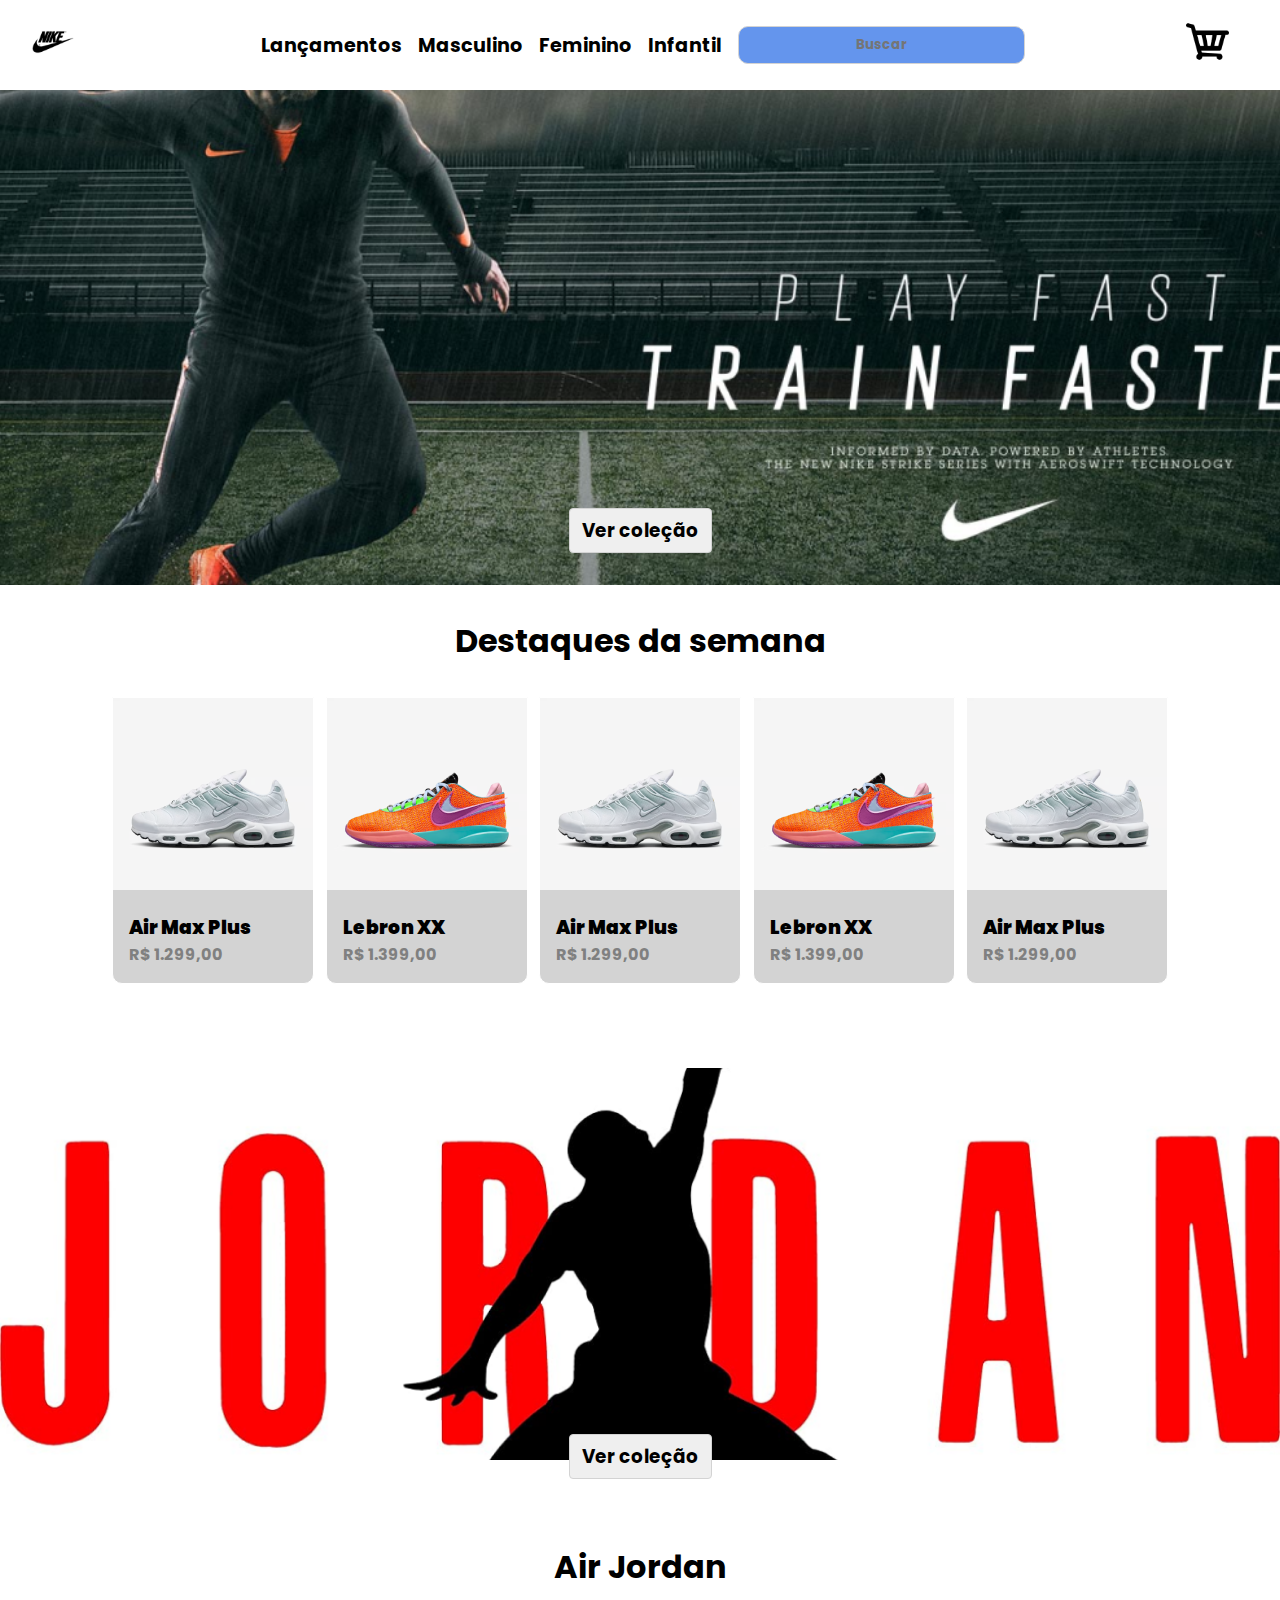
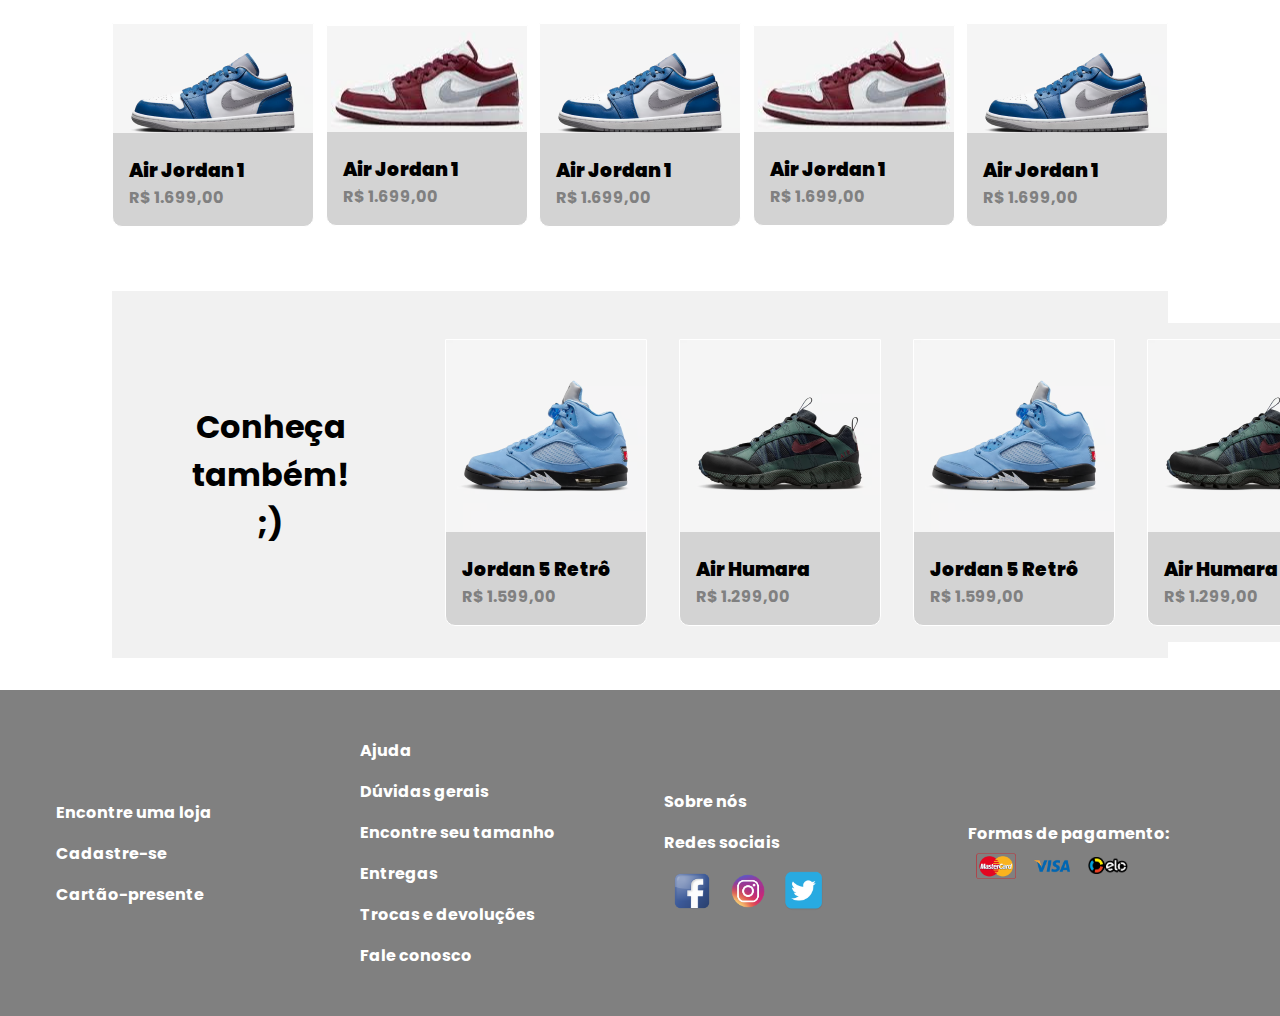
<file: index.html>
<!DOCTYPE html>
<html lang="pt-br">
<head>
    <meta charset="UTF-8">
    <meta http-equiv="X-UA-Compatible" content="IE=edge">
    <meta name="viewport" content="width=device-width, initial-scale=1.0">
    <title>Mike</title>
    <link rel="preconnect" href="https://fonts.googleapis.com">
    <link rel="preconnect" href="https://fonts.gstatic.com" crossorigin>
    <link href="https://fonts.googleapis.com/css2?family=Poppins:wght@100&display=swap" rel="stylesheet">
    <link rel="stylesheet" href="style.css">
</head>
<body>
    <header>
        <button class="menu-hamburguer"><img src="./imagens/menu-hamburguer.png" alt="Menu hamburguer"></button>
        <div>
            <a href="./index.html"><img src="./imagens/logo-nike.png" alt="Logo da Nike" class="menu-img"></a>
        </div>
        <section class="navbar">
            <a href="./Lançamento/index.html">Lançamentos</a>
            <a href="./pagina Natanael/masculino.html">Masculino</a>
            <a href="./Feminino/index.html">Feminino</a>
            <a href="./Infantil/index.html">Infantil</a>
            <input type="text" placeholder="Buscar" class="btn-buscar" id="btn-buscar">
        </section>
        <div>
            <a href="./Carrinho Vitor/index.html"><img src="./imagens/carrinho.png" alt="Carrinho de compras" class="menu-img"></a>
        </div>
    </header>

    <nav class="menu-lateral">
        <a href="index.html" class="menu-lateral__link menu-lateral__link--ativo">Início</a>
        <a href="./Lançamento/index.html" class="menu-lateral__link">Lançamentos</a>
        <a href="./pagina Natanael/masculino.html" class="menu-lateral__link">Masculino</a>
        <a href="./Feminino/index.html" class="menu-lateral__link">Feminino</a>
        <a href="./Infantil/index.html" class="menu-lateral__link">Infantil</a>
    </nav>

    <main>
        <section class="banner-1" id="banner-1">
            <button class="btn-ver"><a href="./colecoes/colecao1.html">Ver coleção</a></button>
        </section>
        <section class="tenis">
            <h2 class="tenis-titulo" id="tenis-titulo">Destaques da semana</h2>
            <article class="tenis-article">
                <a href="./Paginas produto/Produto1.html" class="tenis-card" id="tenis-card">
                    <img src="./imagens/tenis-1.png" alt="Tenis" class="tenis-img">
                    <div class="card-info">
                        <h3>Air Max Plus</h3>
                        <p>R$ 1.299,00</p>
                    </div>
                </a>
                <a href="./Paginas produto/Produto2.html" class="tenis-card" id="tenis-card">
                    <img src="./imagens/Tenis-lebron.png" alt="Tenis" class="tenis-img">
                    <div class="card-info">
                        <h3>Lebron XX</h3>
                        <p>R$ 1.399,00</p>
                    </div>
                </a>
                <a href="./Paginas produto/Produto1.html" class="tenis-card" id="tenis-card">
                    <img src="./imagens/tenis-1.png" alt="Tenis" class="tenis-img">
                    <div class="card-info">
                        <h3>Air Max Plus</h3>
                        <p>R$ 1.299,00</p>
                    </div>
                </a>
                <a href="./Paginas produto/Produto2.html" class="tenis-card" id="tenis-card">
                    <img src="./imagens/Tenis-lebron.png" alt="Tenis" class="tenis-img">
                    <div class="card-info">
                        <h3>Lebron XX</h3>
                        <p>R$ 1.399,00</p>
                    </div>
                </a>
                <a href="./Paginas produto/Produto1.html" class="tenis-card" id="tenis-card">
                    <img src="./imagens/tenis-1.png" alt="Tenis" class="tenis-img">
                    <div class="card-info">
                        <h3>Air Max Plus</h3>
                        <p>R$ 1.299,00</p>
                    </div>
                </a>
            </article>
        </section>
        <section class="banner-2" id="banner-2">
            <button class="btn-ver"><a href="./colecoes/colecao2.html">Ver coleção</a></button>
        </section>
        <section class="tenis">
            <h2 class="tenis-titulo" id="tenis-titulo-2">Air Jordan</h2>
            <article class="tenis-article">
                <a href="./Paginas produto/Produto1.html" class="tenis-card" id="tenis-card">
                    <img src="./imagens/tenis-jordan-2.png" alt="Tenis" class="tenis-img">
                    <div class="card-info">
                        <h3>Air Jordan 1</h3>
                        <p>R$ 1.699,00</p>
                    </div>
                </a>
                <a href="./Paginas produto/Produto2.html" class="tenis-card" id="tenis-card">
                    <img src="./imagens/tenis-jordan.png" alt="Tenis" class="tenis-img">
                    <div class="card-info">
                        <h3>Air Jordan 1</h3>
                        <p>R$ 1.699,00</p>
                    </div>
                </a>
                <a href="./Paginas produto/Produto1.html" class="tenis-card" id="tenis-card">
                    <img src="./imagens/tenis-jordan-2.png" alt="Tenis" class="tenis-img">
                    <div class="card-info">
                        <h3>Air Jordan 1</h3>
                        <p>R$ 1.699,00</p>
                    </div>
                </a>
                <a href="./Paginas produto/Produto2.html" class="tenis-card" id="tenis-card">
                    <img src="./imagens/tenis-jordan.png" alt="Tenis" class="tenis-img">
                    <div class="card-info">
                        <h3>Air Jordan 1</h3>
                        <p>R$ 1.699,00</p>
                    </div>
                </a>
                <a href="./Paginas produto/Produto1.html" class="tenis-card" id="tenis-card">
                    <img src="./imagens/tenis-jordan-2.png" alt="Tenis" class="tenis-img">
                    <div class="card-info">
                        <h3>Air Jordan 1</h3>
                        <p>R$ 1.699,00</p>
                    </div>
                </a>
            </article>
        </section>
        <section class="conheca" id="conheca">
            <article>
                <h2 class="conheca-titulo">Conheça <br> também!</h2>
                <h2 class="conheca-titulo"> ;) </h2>
            </article>
            <article class="conheca-cards">
                <a href="./Paginas produto/Produto1.html" class="tenis-card" id="tenis-card">
                    <img src="./imagens/jordan-5-retro.png" alt="Tenis" class="tenis-img">
                    <div class="card-info">
                        <h3>Jordan 5 Retrô</h3>
                        <p>R$ 1.599,00</p>
                    </div>
                </a>
                <a href="./Paginas produto/Produto2.html" class="tenis-card" id="tenis-card">
                    <img src="./imagens/air-rumara.png" alt="Tenis" class="tenis-img">
                    <div class="card-info">
                        <h3>Air Humara</h3>
                        <p>R$ 1.299,00</p>
                    </div>
                </a>
                <a href="./Paginas produto/Produto1.html" class="tenis-card" id="tenis-card">
                    <img src="./imagens/jordan-5-retro.png" alt="Tenis" class="tenis-img">
                    <div class="card-info">
                        <h3>Jordan 5 Retrô</h3>
                        <p>R$ 1.599,00</p>
                    </div>
                </a>
                <a href="./Paginas produto/Produto2.html" class="tenis-card" id="tenis-card">
                    <img src="./imagens/air-rumara.png" alt="Tenis" class="tenis-img">
                    <div class="card-info">
                        <h3>Air Humara</h3>
                        <p>R$ 1.299,00</p>
                    </div>
                </a>
            </article>
        </section>
    </main>

    <footer class="rodape">
        <section class="rodape-secao">
            <a href="#">Encontre uma loja</a>
            <a href="#">Cadastre-se</a>
            <a href="#">Cartão-presente</a>
        </section>
        <section class="rodape-secao">
            <a href="#">Ajuda</a>
            <a href="#">Dúvidas gerais</a>
            <a href="#">Encontre seu tamanho</a>
            <a href="#">Entregas</a>
            <a href="#">Trocas e devoluções</a>
            <a href="#">Fale conosco</a>
        </section>
        <section class="rodape-secao">
            <a href="#">Sobre nós</a>
            <a href="#">Redes sociais</a>
            <div class="rodape-secao-redes">
                <a href="#"><img src="./imagens/facebook.png" alt="Logotipo do Facebook" class="rodape-logos"></a>
                <a href="#"><img src="./imagens/instagram.png" alt="Logotipo do Instagram" class="rodape-logos"></a>
                <a href="#"><img src="./imagens/twitter.png" alt="Logotipo do Twitter" class="rodape-logos"></a>
            </div>
        </section>
        <section class="rodape-secao">
            <p>Formas de pagamento: </p>
            <div class="rodape-secao-cartao">
                <img src="./imagens/mastercard.png" alt="Logotipo do Mastercard" class="rodape-logos">
                <img src="./imagens/visa.png" alt="Logotipo do Visa" class="rodape-logos">
                <img src="./imagens/elo.png" alt="Logotipo do Elo" class="rodape-logos">
            </div>
        </section>
    </footer>
    <script src="./main.js"></script>
    <script src="./menu_lateral.js"></script>
</body>
</html>
</file>
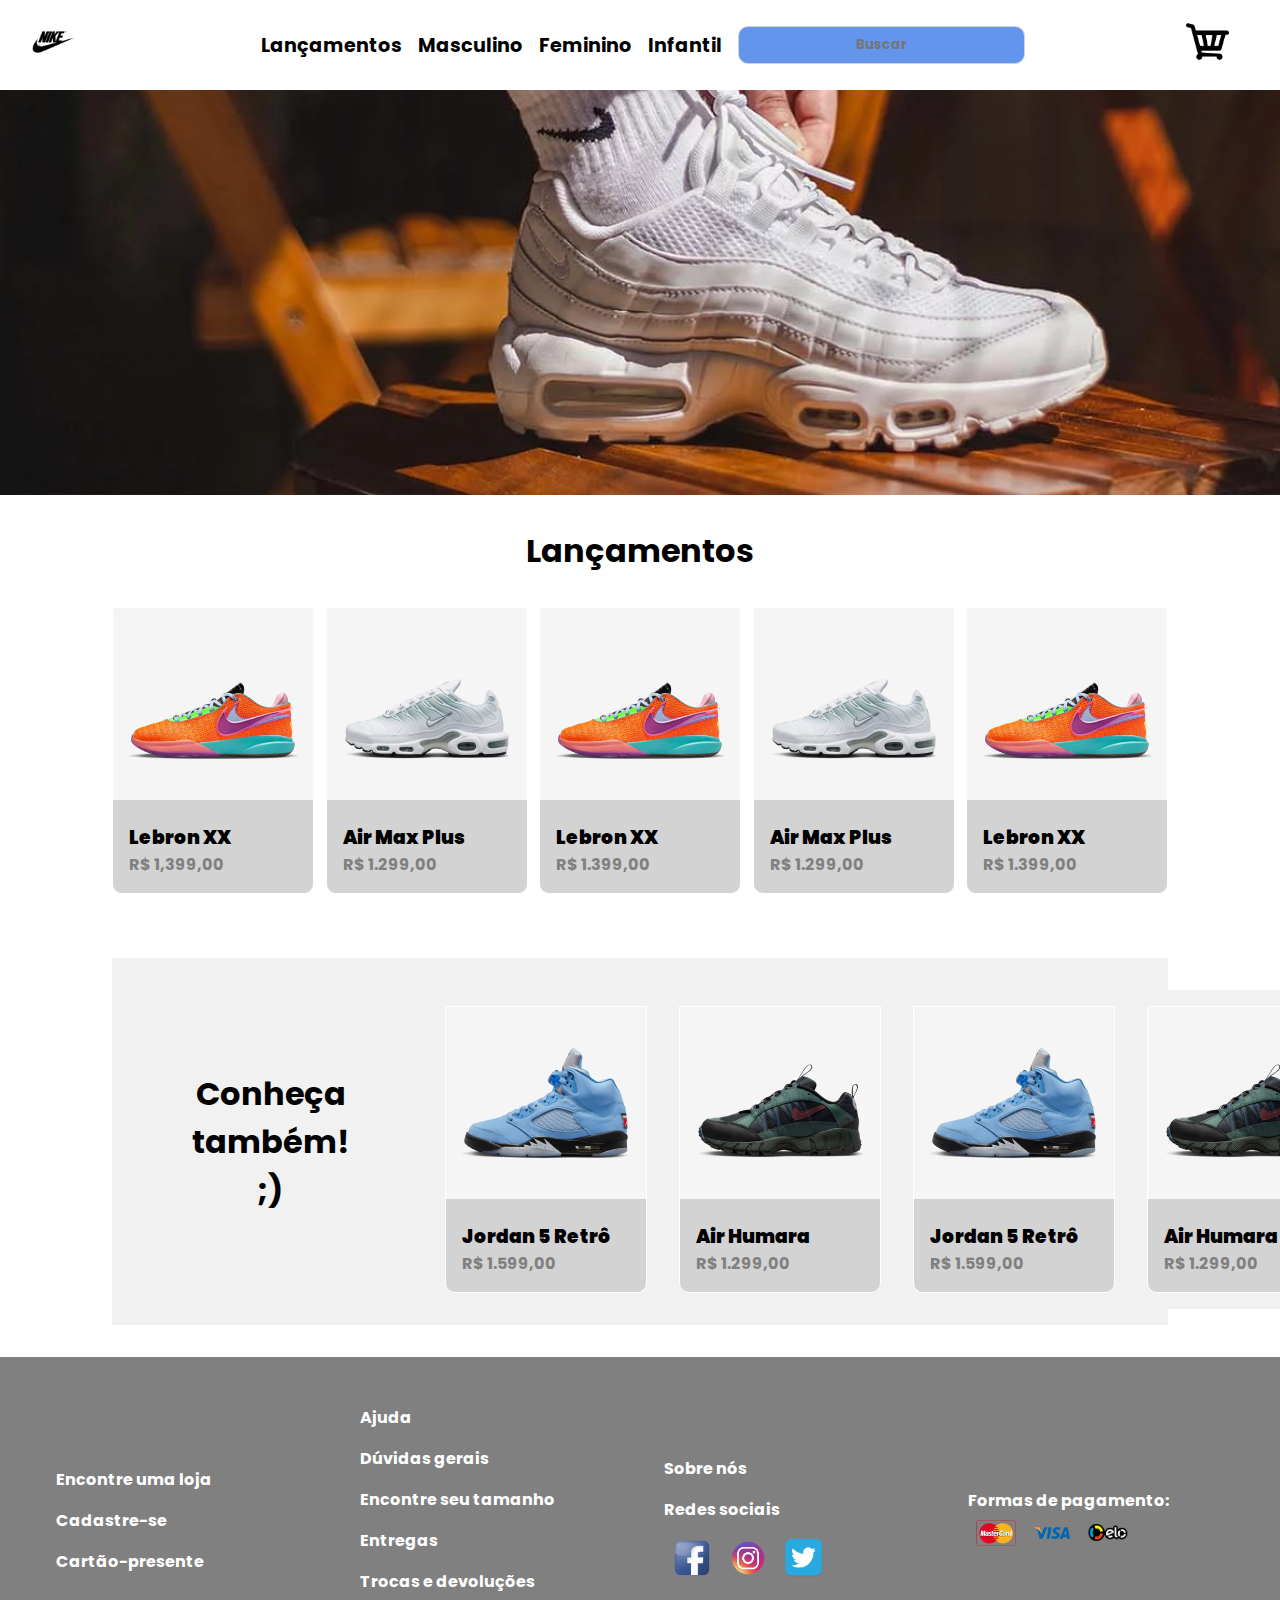
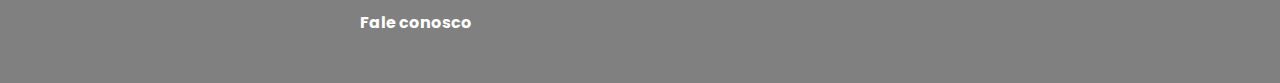
<file: Lançamento/index.html>
<!DOCTYPE html>
<html lang="pt-br">
<head>
    <meta charset="UTF-8">
    <meta http-equiv="X-UA-Compatible" content="IE=edge">
    <meta name="viewport" content="width=device-width, initial-scale=1.0">
    <title>Mike | Lançamentos</title>
    <link rel="preconnect" href="https://fonts.googleapis.com">
    <link rel="preconnect" href="https://fonts.gstatic.com" crossorigin>
    <link href="https://fonts.googleapis.com/css2?family=Poppins:wght@100&display=swap" rel="stylesheet">
    <link rel="stylesheet" href="../style.css">
    <link rel="stylesheet" href="lancamento.css">
</head>
<body>
    <header>
        <button class="menu-hamburguer"><img src="../imagens/menu-hamburguer.png" alt="Menu hamburguer"></button>
        <div>
            <a href="../index.html"><img src="../imagens/logo-nike.png" alt="Logo da Nike" class="menu-img"></a>
        </div>
        <section class="navbar">
            <a href="./index.html">Lançamentos</a>
            <a href="../pagina Natanael/masculino.html">Masculino</a>
            <a href="../Feminino/index.html">Feminino</a>
            <a href="../Infantil/index.html">Infantil</a>
            <input type="text" placeholder="Buscar" class="btn-buscar" id="btn-buscar">
        </section>
        <div>
            <a href="../Carrinho Vitor/index.html"><img src="../imagens/carrinho.png" alt="Carrinho de compras" class="menu-img"></a>
        </div>
    </header>

    <nav class="menu-lateral">
        <a href="../index.html" class="menu-lateral__link">Início</a>
        <a href="./Lançamento/index.html" class="menu-lateral__link menu-lateral__link--ativo">Lançamentos</a>
        <a href="../pagina Natanael/masculino.html" class="menu-lateral__link">Masculino</a>
        <a href="../Feminino/index.html" class="menu-lateral__link">Feminino</a>
        <a href="../Infantil/index.html" class="menu-lateral__link">Infantil</a>
    </nav>

    <section class="banner-3" id="banner-3"></section>

    <section class="tenis">
        <h2 class="tenis-titulo" id="tenis-titulo">Lançamentos</h2>
        <article class="tenis-article">
            <a href="../Paginas produto/Produto1.html" class="tenis-card" id="tenis-card">
                <img src="../imagens/Tenis-lebron.png" alt="Tenis" class="tenis-img">
                <div class="card-info">
                    <h3>Lebron XX</h3>
                    <p>R$ 1,399,00</p>
                </div>
            </a>
            <a href="../Paginas produto/Produto2.html" class="tenis-card" id="tenis-card">
                <img src="../imagens/tenis-1.png" alt="Tenis" class="tenis-img">
                <div class="card-info">
                    <h3>Air Max Plus</h3>
                    <p>R$ 1.299,00</p>
                </div>
            </a>
            <a href="../Paginas produto/Produto1.html" class="tenis-card" id="tenis-card">
                <img src="../imagens/Tenis-lebron.png" alt="Tenis" class="tenis-img">
                <div class="card-info">
                    <h3>Lebron XX</h3>
                    <p>R$ 1.399,00</p>
                </div>
            </a>
            <a href="../Paginas produto/Produto2.html" class="tenis-card" id="tenis-card">
                <img src="../imagens/tenis-1.png" alt="Tenis" class="tenis-img">
                <div class="card-info">
                    <h3>Air Max Plus</h3>
                    <p>R$ 1.299,00</p>
                </div>
            </a>
            <a href="../Paginas produto/Produto1.html" class="tenis-card" id="tenis-card">
                <img src="../imagens/Tenis-lebron.png" alt="Tenis" class="tenis-img">
                <div class="card-info">
                    <h3>Lebron XX</h3>
                    <p>R$ 1.399,00</p>
                </div>
            </a>
        </article>
    </section>

    <section class="conheca" id="conheca">
        <article>
            <h2 class="conheca-titulo">Conheça <br> também!</h2>
            <h2 class="conheca-titulo"> ;) </h2>
        </article>
        <article class="conheca-cards">
            <a href="../Paginas produto/Produto1.html" class="tenis-card" id="tenis-card">
                <img src="../imagens/jordan-5-retro.png" alt="Tenis" class="tenis-img">
                <div class="card-info">
                    <h3>Jordan 5 Retrô</h3>
                    <p>R$ 1.599,00</p>
                </div>
            </a>
            <a href="../Paginas produto/Produto2.html" class="tenis-card" id="tenis-card">
                <img src="../imagens/air-rumara.png" alt="Tenis" class="tenis-img">
                <div class="card-info">
                    <h3>Air Humara</h3>
                    <p>R$ 1.299,00</p>
                </div>
            </a>
            <a href="../Paginas produto/Produto1.html" class="tenis-card" id="tenis-card">
                <img src="../imagens/jordan-5-retro.png" alt="Tenis" class="tenis-img">
                <div class="card-info">
                    <h3>Jordan 5 Retrô</h3>
                    <p>R$ 1.599,00</p>
                </div>
            </a>
            <a href="../Paginas produto/Produto2.html" class="tenis-card" id="tenis-card">
                <img src="../imagens/air-rumara.png" alt="Tenis" class="tenis-img">
                <div class="card-info">
                    <h3>Air Humara</h3>
                    <p>R$ 1.299,00</p>
                </div>
            </a>
        </article>
    </section>

    <footer class="rodape">
        <section class="rodape-secao">
            <a href="#">Encontre uma loja</a>
            <a href="#">Cadastre-se</a>
            <a href="#">Cartão-presente</a>
        </section>
        <section class="rodape-secao">
            <a href="#">Ajuda</a>
            <a href="#">Dúvidas gerais</a>
            <a href="#">Encontre seu tamanho</a>
            <a href="#">Entregas</a>
            <a href="#">Trocas e devoluções</a>
            <a href="#">Fale conosco</a>
        </section>
        <section class="rodape-secao">
            <a href="#">Sobre nós</a>
            <a href="#">Redes sociais</a>
            <div class="rodape-secao-redes">
                <a href="#"><img src="../imagens/facebook.png" alt="Logotipo do Facebook" class="rodape-logos"></a>
                <a href="#"><img src="../imagens/instagram.png" alt="Logotipo do Instagram" class="rodape-logos"></a>
                <a href="#"><img src="../imagens/twitter.png" alt="Logotipo do Twitter" class="rodape-logos"></a>
            </div>
        </section>
        <section class="rodape-secao">
            <p>Formas de pagamento: </p>
            <div class="rodape-secao-cartao">
                <img src="../imagens/mastercard.png" alt="Logotipo do Mastercard" class="rodape-logos">
                <img src="../imagens/visa.png" alt="Logotipo do Visa" class="rodape-logos">
                <img src="../imagens/elo.png" alt="Logotipo do Elo" class="rodape-logos">
            </div>
        </section>
    </footer>
    <script src="./main.js"></script>
    <script src="../menu_lateral.js"></script>
 </body>
</html>
</file>
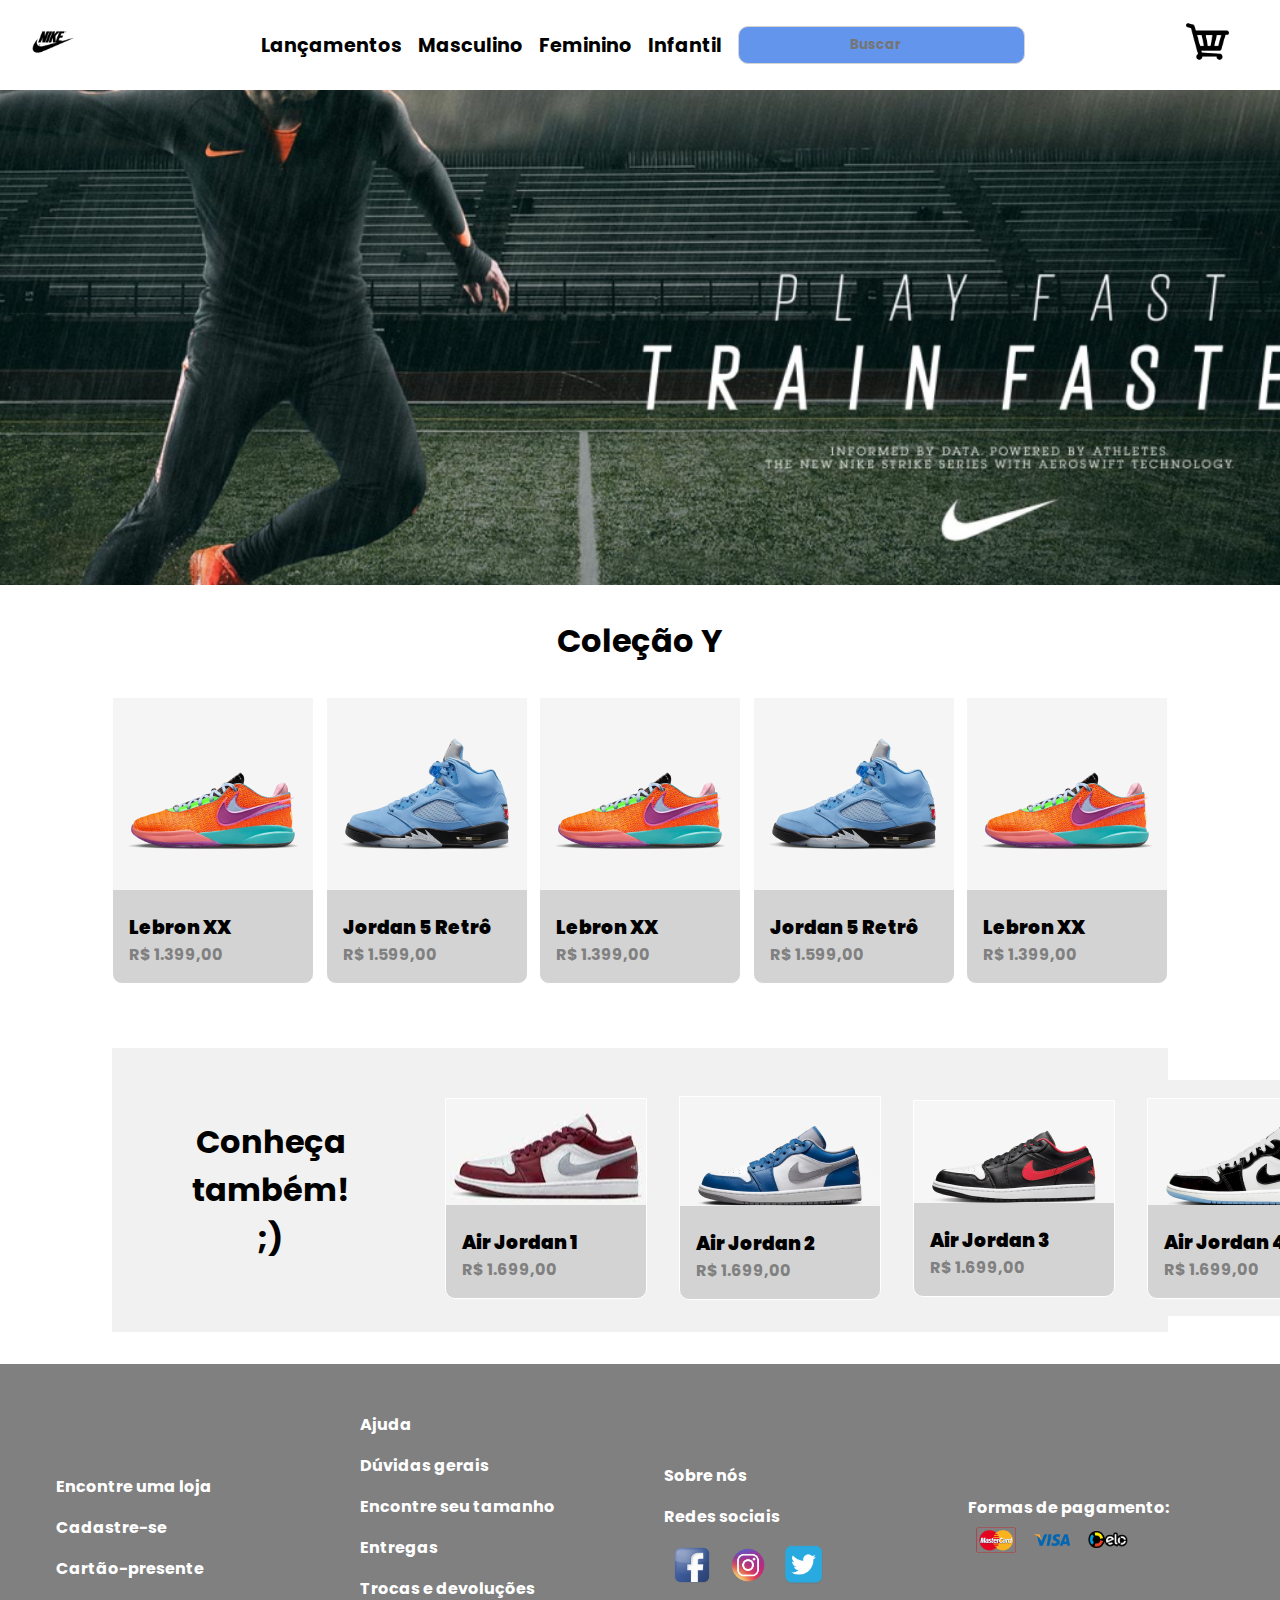
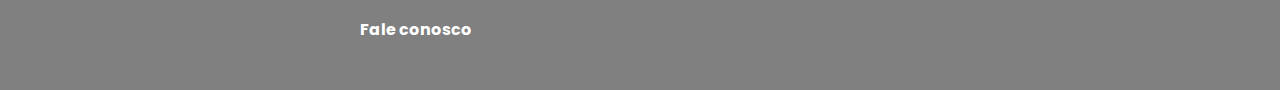
<file: colecoes/colecao1.html>
<!DOCTYPE html>
<html lang="pt-br">
<head>
    <meta charset="UTF-8">
    <meta http-equiv="X-UA-Compatible" content="IE=edge">
    <meta name="viewport" content="width=device-width, initial-scale=1.0">
    <title>Mike | Coleção</title>
    <link rel="preconnect" href="https://fonts.googleapis.com">
    <link rel="preconnect" href="https://fonts.gstatic.com" crossorigin>
    <link href="https://fonts.googleapis.com/css2?family=Poppins:wght@100&display=swap" rel="stylesheet">
    <link rel="stylesheet" href="../style.css">
</head>
<body>
    <header>
        <button class="menu-hamburguer"><img src="../imagens/menu-hamburguer.png" alt="Menu hamburguer"></button>
        <div>
            <a href="../index.html"><img src="../imagens/logo-nike.png" alt="Logo da Nike" class="menu-img"></a>
        </div>
        <section class="navbar">
            <a href="../Lançamento/index.html">Lançamentos</a>
            <a href="../pagina Natanael/masculino.html">Masculino</a>
            <a href="../Feminino/index.html">Feminino</a>
            <a href="../Infantil/index.html">Infantil</a>
            <input type="search" placeholder="Buscar" class="btn-buscar" id="btn-buscar">
        </section>
        <div>
            <a href="../Carrinho Vitor/index.html"><img src="../imagens/carrinho.png" alt="Carrinho de compras" class="menu-img"></a>
        </div>
    </header>
    <nav class="menu-lateral">
        <a href="../index.html" class="menu-lateral__link">Início</a>
        <a href="../Lançamento/index.html" class="menu-lateral__link">Lançamentos</a>
        <a href="../pagina Natanael/masculino.html" class="menu-lateral__link">Masculino</a>
        <a href="../Feminino/index.html" class="menu-lateral__link">Feminino</a>
        <a href="../Infantil/index.html" class="menu-lateral__link">Infantil</a>
    </nav>
    <main>
        <section class="banner-1" id="banner-1">
            
        </section>
        <section class="tenis">
            <h2 class="tenis-titulo" id="tenis-titulo">Coleção Y</h2>
            <article class="tenis-article">
                <a href="../Paginas produto/Produto1.html" class="tenis-card" id="tenis-card">
                    <img src="../imagens/Tenis-lebron.png" alt="Tenis" class="tenis-img">
                    <div class="card-info">
                        <h3>Lebron XX</h3>
                        <p>R$ 1.399,00</p>
                    </div>
                </a>
                <a href="../Paginas produto/Produto2.html" class="tenis-card" id="tenis-card">
                    <img src="../imagens/jordan-5-retro.png" alt="Tenis" class="tenis-img">
                    <div class="card-info">
                        <h3>Jordan 5 Retrô</h3>
                        <p>R$ 1.599,00</p>
                    </div>
                </a>
                <a href="../Paginas produto/Produto1.html" class="tenis-card" id="tenis-card">
                    <img src="../imagens/Tenis-lebron.png" alt="Tenis" class="tenis-img">
                    <div class="card-info">
                        <h3>Lebron XX</h3>
                        <p>R$ 1.399,00</p>
                    </div>
                </a>
                <a href="../Paginas produto/Produto2.html" class="tenis-card" id="tenis-card">
                    <img src="../imagens/jordan-5-retro.png" alt="Tenis" class="tenis-img">
                    <div class="card-info">
                        <h3>Jordan 5 Retrô</h3>
                        <p>R$ 1.599,00</p>
                    </div>
                </a>
                <a href="../Paginas produto/Produto1.html" class="tenis-card" id="tenis-card">
                    <img src="../imagens/Tenis-lebron.png" alt="Tenis" class="tenis-img">
                    <div class="card-info">
                        <h3>Lebron XX</h3>
                        <p>R$ 1.399,00</p>
                    </div>
                </a>
            </article>
        </section>
        <section class="conheca" id="conheca">
            <article>
                <h2 class="conheca-titulo">Conheça <br> também!</h2>
                <h2 class="conheca-titulo"> ;) </h2>
            </article>
            <article class="conheca-cards">
                <a href="../Paginas produto/Produto1.html" class="tenis-card" id="tenis-card">
                    <img src="../imagens/tenis-jordan.png" alt="Tenis" class="tenis-img">
                    <div class="card-info">
                        <h3>Air Jordan 1</h3>
                        <p>R$ 1.699,00</p>
                    </div>
                </a>
                <a href="../Paginas produto/Produto2.html" class="tenis-card" id="tenis-card">
                    <img src="../imagens/tenis-jordan-2.png" alt="Tenis" class="tenis-img">
                    <div class="card-info">
                        <h3>Air Jordan 2</h3>
                        <p>R$ 1.699,00</p>
                    </div>
                </a>
                <a href="../Paginas produto/Produto1.html" class="tenis-card" id="tenis-card">
                    <img src="../imagens/tenis-jordar-3.png" alt="Tenis" class="tenis-img">
                    <div class="card-info">
                        <h3>Air Jordan 3</h3>
                        <p>R$ 1.699,00</p>
                    </div>
                </a>
                <a href="../Paginas produto/Produto2.html" class="tenis-card" id="tenis-card">
                    <img src="../imagens/tenis-jordan-4.png" alt="Tenis" class="tenis-img">
                    <div class="card-info">
                        <h3>Air Jordan 4</h3>
                        <p>R$ 1.699,00</p>
                    </div>
                </a>
            </article>
        </section>
    </main>
    <footer class="rodape">
        <section class="rodape-secao">
            <a href="#">Encontre uma loja</a>
            <a href="#">Cadastre-se</a>
            <a href="#">Cartão-presente</a>
        </section>
        <section class="rodape-secao">
            <a href="#">Ajuda</a>
            <a href="#">Dúvidas gerais</a>
            <a href="#">Encontre seu tamanho</a>
            <a href="#">Entregas</a>
            <a href="#">Trocas e devoluções</a>
            <a href="#">Fale conosco</a>
        </section>
        <section class="rodape-secao">
            <a href="#">Sobre nós</a>
            <a href="#">Redes sociais</a>
            <div class="rodape-secao-redes">
                <a href="#"><img src="../imagens/facebook.png" alt="Logotipo do Facebook" class="rodape-logos"></a>
                <a href="#"><img src="../imagens/instagram.png" alt="Logotipo do Instagram" class="rodape-logos"></a>
                <a href="#"><img src="../imagens/twitter.png" alt="Logotipo do Twitter" class="rodape-logos"></a>
            </div>
        </section>
        <section class="rodape-secao">
            <p>Formas de pagamento: </p>
            <div class="rodape-secao-cartao">
                <img src="../imagens/mastercard.png" alt="Logotipo do Mastercard" class="rodape-logos">
                <img src="../imagens/visa.png" alt="Logotipo do Visa" class="rodape-logos">
                <img src="../imagens/elo.png" alt="Logotipo do Elo" class="rodape-logos">
            </div>
        </section>
    </footer>
    <script src="./colecaoUm.js"></script>
    <script src="../menu_lateral.js"></script>
</body>
</html>
</file>
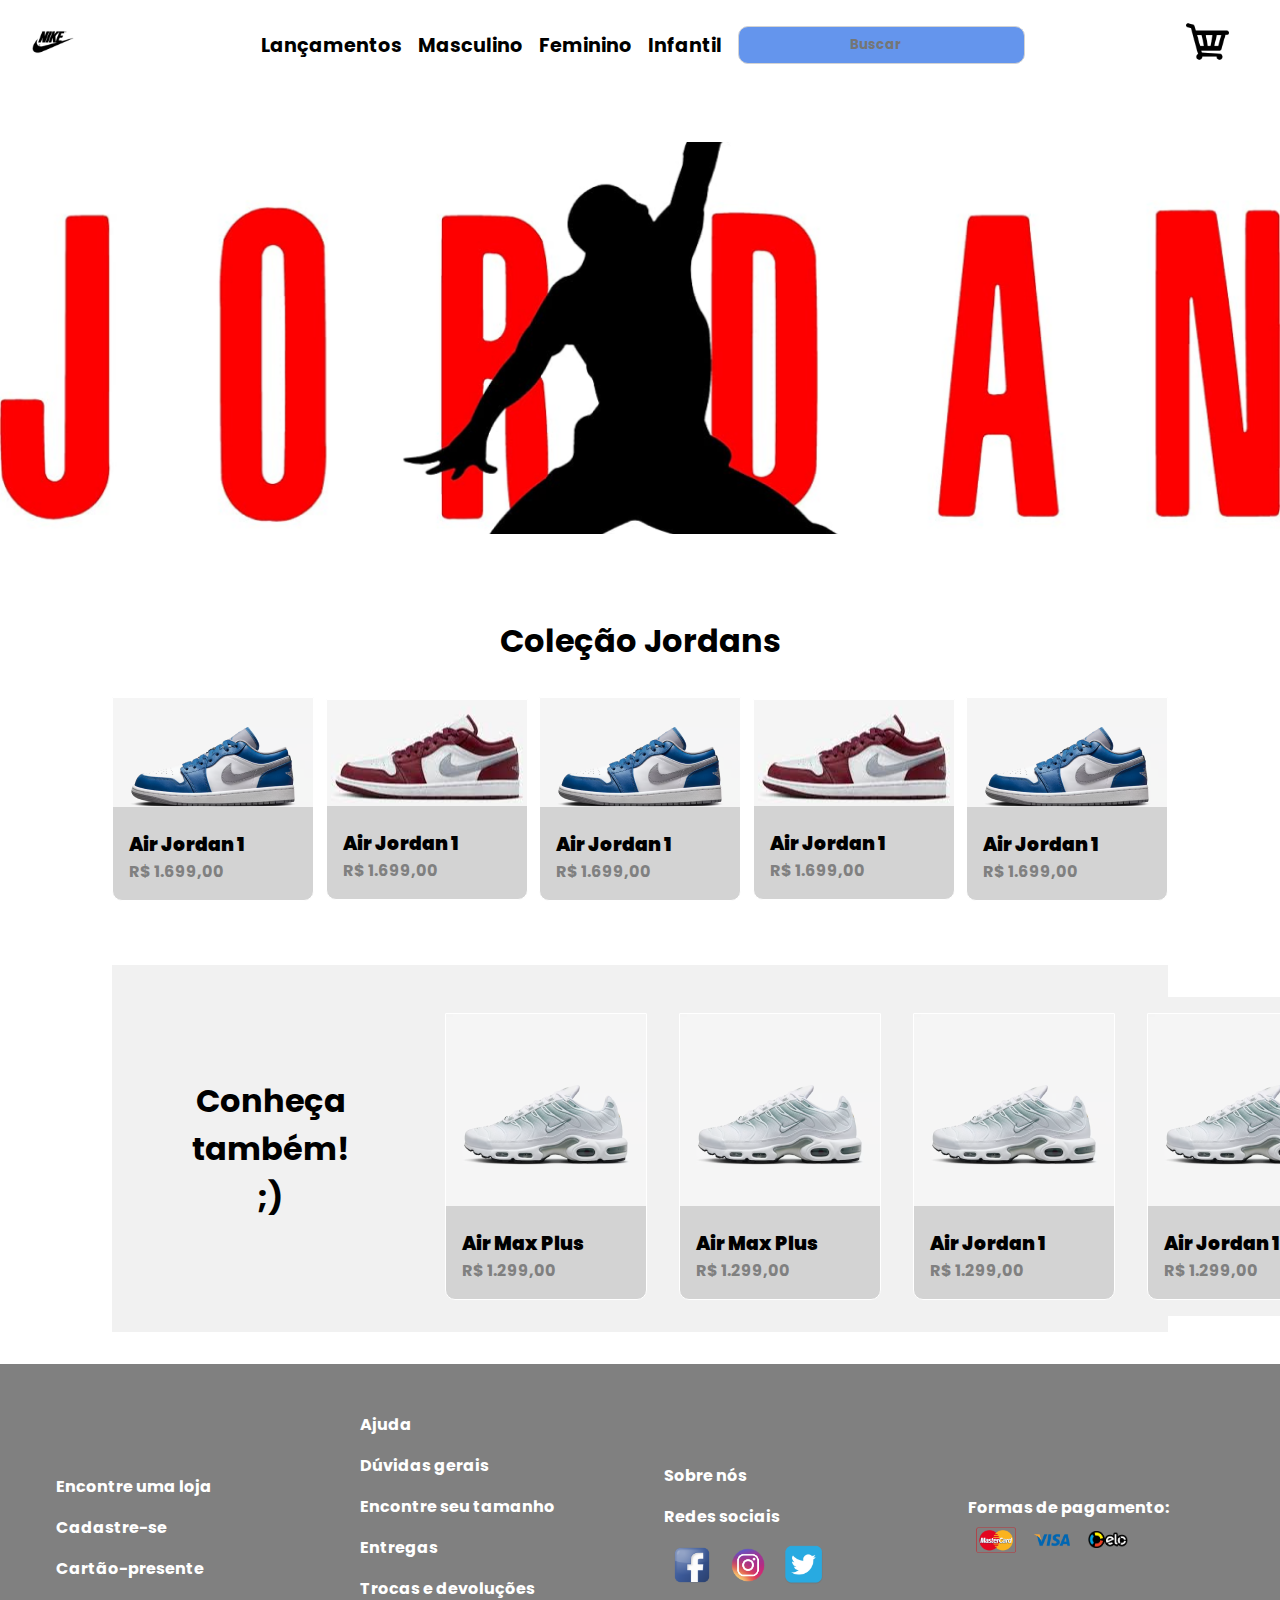
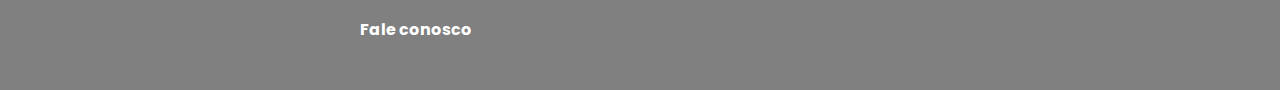
<file: colecoes/colecao2.html>
<!DOCTYPE html>
<html lang="pt-br">
<head>
    <meta charset="UTF-8">
    <meta http-equiv="X-UA-Compatible" content="IE=edge">
    <meta name="viewport" content="width=device-width, initial-scale=1.0">
    <title>Mike | Coleção</title>
    <link rel="preconnect" href="https://fonts.googleapis.com">
    <link rel="preconnect" href="https://fonts.gstatic.com" crossorigin>
    <link href="https://fonts.googleapis.com/css2?family=Poppins:wght@100&display=swap" rel="stylesheet">
    <link rel="stylesheet" href="../style.css">
</head>
<body>
    <header>
        <button class="menu-hamburguer"><img src="../imagens/menu-hamburguer.png" alt="Menu hamburguer"></button>
        <div>
            <a href="../index.html"><img src="../imagens/logo-nike.png" alt="Logo da Nike" class="menu-img"></a>
        </div>
        <section class="navbar">
            <a href="../Lançamento/index.html">Lançamentos</a>
            <a href="../pagina Natanael/masculino.html">Masculino</a>
            <a href="../Feminino/index.html">Feminino</a>
            <a href="../Infantil/index.html">Infantil</a>
            <input type="search" placeholder="Buscar" class="btn-buscar" id="btn-buscar">
        </section>
        <div>
            <a href="../Carrinho Vitor/index.html"><img src="../imagens/carrinho.png" alt="Carrinho de compras" class="menu-img"></a>
        </div>
    </header>
    <nav class="menu-lateral">
        <a href="../index.html" class="menu-lateral__link">Início</a>
        <a href="../Lançamento/index.html" class="menu-lateral__link">Lançamentos</a>
        <a href="../pagina Natanael/masculino.html" class="menu-lateral__link">Masculino</a>
        <a href="../Feminino/index.html" class="menu-lateral__link">Feminino</a>
        <a href="../Infantil/index.html" class="menu-lateral__link">Infantil</a>
    </nav>
    <main>
        <section class="banner-2" id="banner-2">
            
        </section>
        <section class="tenis">
            <h2 class="tenis-titulo" id="tenis-titulo">Coleção Jordans</h2>
            <article class="tenis-article">
                <a href="../Paginas produto/Produto1.html" class="tenis-card" id="tenis-card">
                    <img src="../imagens/tenis-jordan-2.png" alt="Tenis" class="tenis-img">
                    <div class="card-info">
                        <h3>Air Jordan 1</h3>
                        <p>R$ 1.699,00</p>
                    </div>
                </a>
                <a href="../Paginas produto/Produto2.html" class="tenis-card" id="tenis-card">
                    <img src="../imagens/tenis-jordan.png" alt="Tenis" class="tenis-img">
                    <div class="card-info">
                        <h3>Air Jordan 1</h3>
                        <p>R$ 1.699,00</p>
                    </div>
                </a>
                <a href="../Paginas produto/Produto1.html" class="tenis-card" id="tenis-card">
                    <img src="../imagens/tenis-jordan-2.png" alt="Tenis" class="tenis-img">
                    <div class="card-info">
                        <h3>Air Jordan 1</h3>
                        <p>R$ 1.699,00</p>
                    </div>
                </a>
                <a href="../Paginas produto/Produto2.html" class="tenis-card" id="tenis-card">
                    <img src="../imagens/tenis-jordan.png" alt="Tenis" class="tenis-img">
                    <div class="card-info">
                        <h3>Air Jordan 1</h3>
                        <p>R$ 1.699,00</p>
                    </div>
                </a>
                <a href="../Paginas produto/Produto1.html" class="tenis-card" id="tenis-card">
                    <img src="../imagens/tenis-jordan-2.png" alt="Tenis" class="tenis-img">
                    <div class="card-info">
                        <h3>Air Jordan 1</h3>
                        <p>R$ 1.699,00</p>
                    </div>
                </a>
            </article>
        </section>
        <section class="conheca" id="conheca">
            <article>
                <h2 class="conheca-titulo">Conheça <br> também!</h2>
                <h2 class="conheca-titulo"> ;) </h2>
            </article>
            <article class="conheca-cards">
                <a href="../Paginas produto/Produto2.html" class="tenis-card">
                    <img src="../imagens/tenis-1.png" alt="Tenis" class="tenis-img">
                    <div class="card-info">
                        <h3>Air Max Plus</h3>
                        <p>R$ 1.299,00</p>
                    </div>
                </a>
                <a href="../Paginas produto/Produto1.html" class="tenis-card">
                    <img src="../imagens/tenis-1.png" alt="Tenis" class="tenis-img">
                    <div class="card-info">
                        <h3>Air Max Plus</h3>
                        <p>R$ 1.299,00</p>
                    </div>
                </a>
                <a href="../Paginas produto/Produto2.html" class="tenis-card">
                    <img src="../imagens/tenis-1.png" alt="Tenis" class="tenis-img">
                    <div class="card-info">
                        <h3>Air Jordan 1</h3>
                        <p>R$ 1.299,00</p>
                    </div>
                </a>
                <a href="../Paginas produto/Produto1.html" class="tenis-card">
                    <img src="../imagens/tenis-1.png" alt="Tenis" class="tenis-img">
                    <div class="card-info">
                        <h3>Air Jordan 1</h3>
                        <p>R$ 1.299,00</p>
                    </div>
                </a>
            </article>
        </section>
    </main>
    <footer class="rodape">
        <section class="rodape-secao">
            <a href="#">Encontre uma loja</a>
            <a href="#">Cadastre-se</a>
            <a href="#">Cartão-presente</a>
        </section>
        <section class="rodape-secao">
            <a href="#">Ajuda</a>
            <a href="#">Dúvidas gerais</a>
            <a href="#">Encontre seu tamanho</a>
            <a href="#">Entregas</a>
            <a href="#">Trocas e devoluções</a>
            <a href="#">Fale conosco</a>
        </section>
        <section class="rodape-secao">
            <a href="#">Sobre nós</a>
            <a href="#">Redes sociais</a>
            <div class="rodape-secao-redes">
                <a href="#"><img src="../imagens/facebook.png" alt="Logotipo do Facebook" class="rodape-logos"></a>
                <a href="#"><img src="../imagens/instagram.png" alt="Logotipo do Instagram" class="rodape-logos"></a>
                <a href="#"><img src="../imagens/twitter.png" alt="Logotipo do Twitter" class="rodape-logos"></a>
            </div>
        </section>
        <section class="rodape-secao">
            <p>Formas de pagamento: </p>
            <div class="rodape-secao-cartao">
                <img src="../imagens/mastercard.png" alt="Logotipo do Mastercard" class="rodape-logos">
                <img src="../imagens/visa.png" alt="Logotipo do Visa" class="rodape-logos">
                <img src="../imagens/elo.png" alt="Logotipo do Elo" class="rodape-logos">
            </div>
        </section>
    </footer>
    <script src="./colecaoDois.js"></script>
    <script src="../menu_lateral.js"></script>
</body>
</html>
</file>
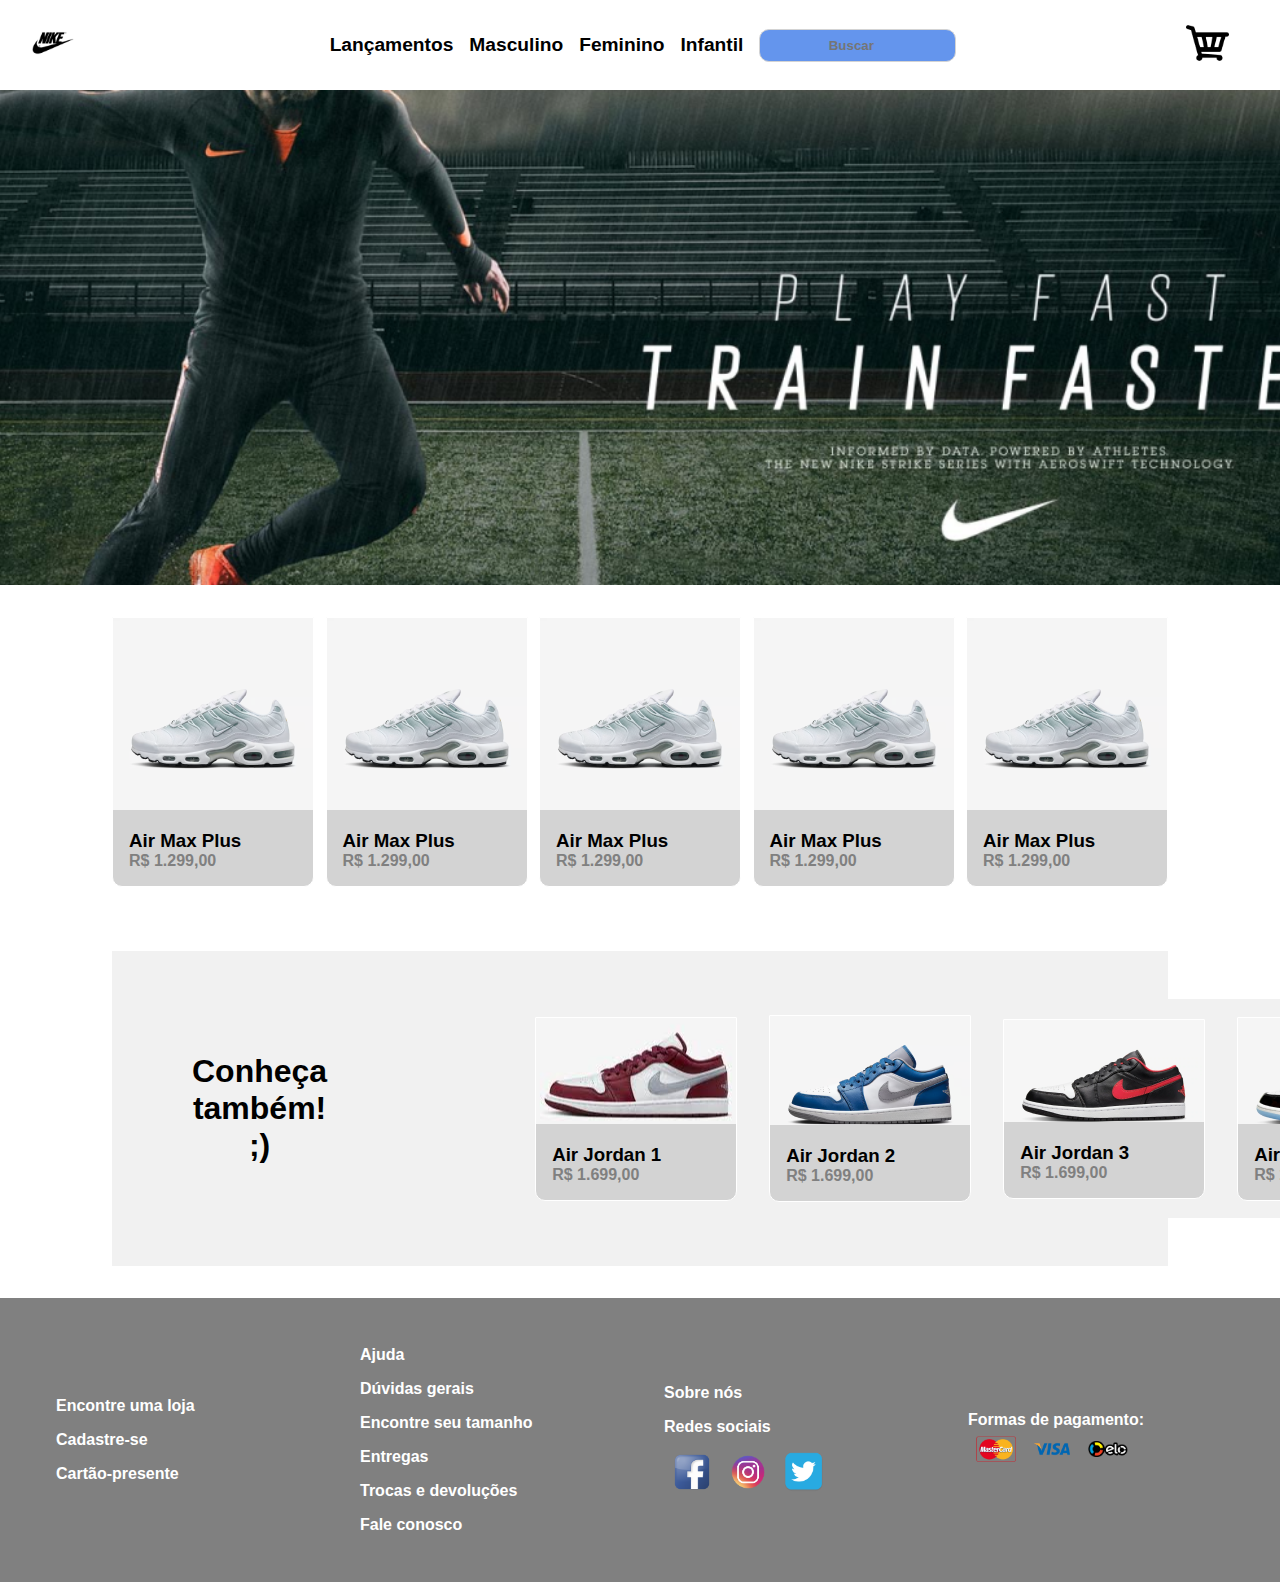
<file: pagina jhessica/colecao1.html>
<!DOCTYPE html>
<html lang="pt-br">
<head>
    <meta charset="UTF-8">
    <meta http-equiv="X-UA-Compatible" content="IE=edge">
    <meta name="viewport" content="width=device-width, initial-scale=1.0">
    <title>Document</title>
    <link rel="stylesheet" href="../style.css">
</head>
<body>
    <header>
        <div>
            <a href="../index.html"><img src="../imagens/logo-nike.png" alt="Logo da Nike" class="menu-img"></a>
        </div>
        <section class="navbar">
            <a href="../Lançamento/index.html">Lançamentos</a>
            <a href="">Masculino</a>
            <a href="">Feminino</a>
            <a href="">Infantil</a>
            <input type="search" placeholder="Buscar" class="btn-buscar">
        </section>
        <div>
            <a href="#"><img src="../imagens/carrinho.png" alt="Carrinho de compras" class="menu-img"></a>
        </div>
    </header>
    <main>
        <section class="banner-1">
            
        </section>
        <section class="tenis">
        
            <article class="tenis-article">
                <a href="#" class="tenis-card">
                    <img src="../imagens/tenis-1.png" alt="Tenis" class="tenis-img">
                    <div class="card-info">
                        <h3>Air Max Plus</h3>
                        <p>R$ 1.299,00</p>
                    </div>
                </a>
                <a href="#" class="tenis-card">
                    <img src="../imagens/tenis-1.png" alt="Tenis" class="tenis-img">
                    <div class="card-info">
                        <h3>Air Max Plus</h3>
                        <p>R$ 1.299,00</p>
                    </div>
                </a>
                <a href="#" class="tenis-card">
                    <img src="../imagens/tenis-1.png" alt="Tenis" class="tenis-img">
                    <div class="card-info">
                        <h3>Air Max Plus</h3>
                        <p>R$ 1.299,00</p>
                    </div>
                </a>
                <a href="#" class="tenis-card">
                    <img src="../imagens/tenis-1.png" alt="Tenis" class="tenis-img">
                    <div class="card-info">
                        <h3>Air Max Plus</h3>
                        <p>R$ 1.299,00</p>
                    </div>
                </a>
                <a href="#" class="tenis-card">
                    <img src="../imagens/tenis-1.png" alt="Tenis" class="tenis-img">
                    <div class="card-info">
                        <h3>Air Max Plus</h3>
                        <p>R$ 1.299,00</p>
                    </div>
                </a>
            </article>
        </section>
        <section class="conheca">
            <article>
                <h2 class="conheca-titulo">Conheça <br> também!</h2>
                <h2 class="conheca-titulo"> ;) </h2>
            </article>
            <article class="conheca">
                <a href="#" class="tenis-card">
                    <img src="../imagens/tenis-jordan.png" alt="Tenis" class="tenis-img">
                    <div class="card-info">
                        <h3>Air Jordan 1</h3>
                        <p>R$ 1.699,00</p>
                    </div>
                </a>
                <a href="#" class="tenis-card">
                    <img src="../imagens/tenis-jordan-2.png" alt="Tenis" class="tenis-img">
                    <div class="card-info">
                        <h3>Air Jordan 2</h3>
                        <p>R$ 1.699,00</p>
                    </div>
                </a>
                <a href="#" class="tenis-card">
                    <img src="../imagens/tenis-jordar-3.png" alt="Tenis" class="tenis-img">
                    <div class="card-info">
                        <h3>Air Jordan 3</h3>
                        <p>R$ 1.699,00</p>
                    </div>
                </a>
                <a href="#" class="tenis-card">
                    <img src="../imagens/tenis-jordan-4.png" alt="Tenis" class="tenis-img">
                    <div class="card-info">
                        <h3>Air Jordan 4</h3>
                        <p>R$ 1.699,00</p>
                    </div>
                </a>
            </article>
        </section>
    </main>
    <footer class="rodape">
        <section class="rodape-secao">
            <a href="#">Encontre uma loja</a>
            <a href="#">Cadastre-se</a>
            <a href="#">Cartão-presente</a>
        </section>
        <section class="rodape-secao">
            <a href="#">Ajuda</a>
            <a href="#">Dúvidas gerais</a>
            <a href="#">Encontre seu tamanho</a>
            <a href="#">Entregas</a>
            <a href="#">Trocas e devoluções</a>
            <a href="#">Fale conosco</a>
        </section>
        <section class="rodape-secao">
            <a href="#">Sobre nós</a>
            <a href="#">Redes sociais</a>
            <div class="rodape-secao-redes">
                <a href="#"><img src="../imagens/facebook.png" alt="Logotipo do Facebook" class="rodape-logos"></a>
                <a href="#"><img src="../imagens/instagram.png" alt="Logotipo do Instagram" class="rodape-logos"></a>
                <a href="#"><img src="../imagens/twitter.png" alt="Logotipo do Twitter" class="rodape-logos"></a>
            </div>
        </section>
        <section class="rodape-secao">
            <p>Formas de pagamento: </p>
            <div class="rodape-secao-cartao">
                <img src="../imagens/mastercard.png" alt="Logotipo do Mastercard" class="rodape-logos">
                <img src="../imagens/visa.png" alt="Logotipo do Visa" class="rodape-logos">
                <img src="../imagens/elo.png" alt="Logotipo do Elo" class="rodape-logos">
            </div>
        </section>
    </footer>
    
</body>
</html>
</file>
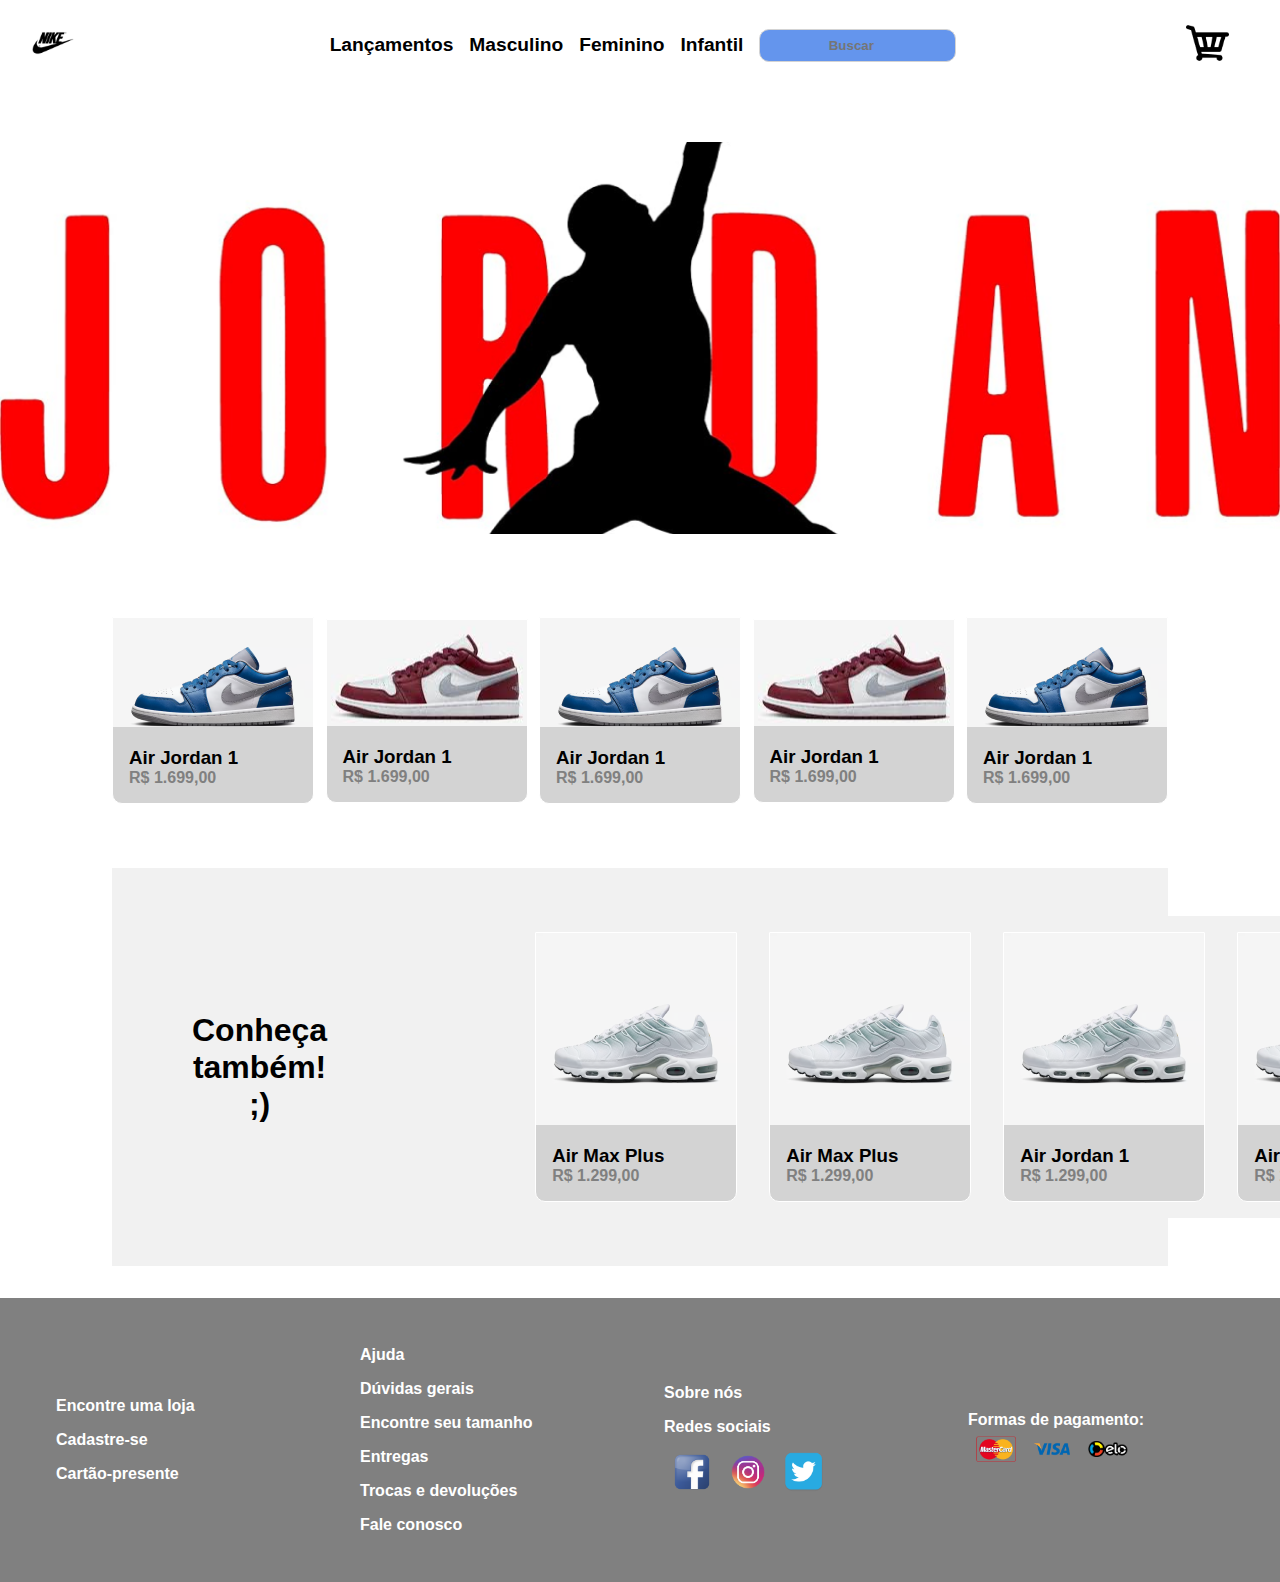
<file: pagina jhessica/colecao2.html>
<!DOCTYPE html>
<html lang="pt-br">
<head>
    <meta charset="UTF-8">
    <meta http-equiv="X-UA-Compatible" content="IE=edge">
    <meta name="viewport" content="width=device-width, initial-scale=1.0">
    <title>Document</title>
    <link rel="stylesheet" href="../style.css">
</head>
<body>
    <header>
        <div>
            <a href="../index.html"><img src="../imagens/logo-nike.png" alt="Logo da Nike" class="menu-img"></a>
        </div>
        <section class="navbar">
            <a href="../Lançamento/index.html">Lançamentos</a>
            <a href="">Masculino</a>
            <a href="">Feminino</a>
            <a href="">Infantil</a>
            <input type="search" placeholder="Buscar" class="btn-buscar">
        </section>
        <div>
            <a href="#"><img src="../imagens/carrinho.png" alt="Carrinho de compras" class="menu-img"></a>
        </div>
    </header>
    <main>
        <section class="banner-2">
            
        </section>
        <section class="tenis">
        
            <article class="tenis-article">
                <a href="#" class="tenis-card">
                    <img src="../imagens/tenis-jordan-2.png" alt="Tenis" class="tenis-img">
                    <div class="card-info">
                        <h3>Air Jordan 1</h3>
                        <p>R$ 1.699,00</p>
                    </div>
                </a>
                <a href="#" class="tenis-card">
                    <img src="../imagens/tenis-jordan.png" alt="Tenis" class="tenis-img">
                    <div class="card-info">
                        <h3>Air Jordan 1</h3>
                        <p>R$ 1.699,00</p>
                    </div>
                </a>
                <a href="#" class="tenis-card">
                    <img src="../imagens/tenis-jordan-2.png" alt="Tenis" class="tenis-img">
                    <div class="card-info">
                        <h3>Air Jordan 1</h3>
                        <p>R$ 1.699,00</p>
                    </div>
                </a>
                <a href="#" class="tenis-card">
                    <img src="../imagens/tenis-jordan.png" alt="Tenis" class="tenis-img">
                    <div class="card-info">
                        <h3>Air Jordan 1</h3>
                        <p>R$ 1.699,00</p>
                    </div>
                </a>
                <a href="#" class="tenis-card">
                    <img src="../imagens/tenis-jordan-2.png" alt="Tenis" class="tenis-img">
                    <div class="card-info">
                        <h3>Air Jordan 1</h3>
                        <p>R$ 1.699,00</p>
                    </div>
                </a>
            </article>
        </section>
        <section class="conheca">
            <article>
                <h2 class="conheca-titulo">Conheça <br> também!</h2>
                <h2 class="conheca-titulo"> ;) </h2>
            </article>
            <article class="conheca">
                <a href="#" class="tenis-card">
                    <img src="../imagens/tenis-1.png" alt="Tenis" class="tenis-img">
                    <div class="card-info">
                        <h3>Air Max Plus</h3>
                        <p>R$ 1.299,00</p>
                    </div>
                </a>
                <a href="#" class="tenis-card">
                    <img src="../imagens/tenis-1.png" alt="Tenis" class="tenis-img">
                    <div class="card-info">
                        <h3>Air Max Plus</h3>
                        <p>R$ 1.299,00</p>
                    </div>
                </a>
                <a href="#" class="tenis-card">
                    <img src="../imagens/tenis-1.png" alt="Tenis" class="tenis-img">
                    <div class="card-info">
                        <h3>Air Jordan 1</h3>
                        <p>R$ 1.299,00</p>
                    </div>
                </a>
                <a href="#" class="tenis-card">
                    <img src="../imagens/tenis-1.png" alt="Tenis" class="tenis-img">
                    <div class="card-info">
                        <h3>Air Jordan 1</h3>
                        <p>R$ 1.299,00</p>
                    </div>
                </a>
            </article>
        </section>
    </main>
    <footer class="rodape">
        <section class="rodape-secao">
            <a href="#">Encontre uma loja</a>
            <a href="#">Cadastre-se</a>
            <a href="#">Cartão-presente</a>
        </section>
        <section class="rodape-secao">
            <a href="#">Ajuda</a>
            <a href="#">Dúvidas gerais</a>
            <a href="#">Encontre seu tamanho</a>
            <a href="#">Entregas</a>
            <a href="#">Trocas e devoluções</a>
            <a href="#">Fale conosco</a>
        </section>
        <section class="rodape-secao">
            <a href="#">Sobre nós</a>
            <a href="#">Redes sociais</a>
            <div class="rodape-secao-redes">
                <a href="#"><img src="../imagens/facebook.png" alt="Logotipo do Facebook" class="rodape-logos"></a>
                <a href="#"><img src="../imagens/instagram.png" alt="Logotipo do Instagram" class="rodape-logos"></a>
                <a href="#"><img src="../imagens/twitter.png" alt="Logotipo do Twitter" class="rodape-logos"></a>
            </div>
        </section>
        <section class="rodape-secao">
            <p>Formas de pagamento: </p>
            <div class="rodape-secao-cartao">
                <img src="../imagens/mastercard.png" alt="Logotipo do Mastercard" class="rodape-logos">
                <img src="../imagens/visa.png" alt="Logotipo do Visa" class="rodape-logos">
                <img src="../imagens/elo.png" alt="Logotipo do Elo" class="rodape-logos">
            </div>
        </section>
    </footer>
</body>
</html>
</file>
<file: style.css>
* {
    margin: 0;
    padding: 0;
    border: 0;
    box-sizing: border-box;
    font-family: 'Poppins', sans-serif;
}


    /* MENU */
header{
    position: fixed;
    width: 100vw;
    height: 10vh;
    background-color: white;
    display: flex;
    justify-content: space-between;
    align-items: center;
    padding: 2rem;
}

main{
    padding-top: 10vh;
}

.menu-hamburguer{
    display: none;
}

.navbar{
    display: flex;
    align-items: center;
}

.navbar a{
    margin: 0 0.5rem;
    text-decoration: none;
    color: black;
    font-weight: bold;
    font-size: 1.2rem;
}

.navbar a:hover{
    color: lightgrey;
}

.btn-buscar{
    margin: 0 0 0 0.5rem;
    padding: 0.5rem;
    background-color: cornflowerblue;
    border-radius: 10px;
    border: 1px solid lightgray;
    color: white;
    font-weight: bold;
    text-align: center;
}

.menu-img{
    width: 70%;
}

    /*  Menu Lateral */
    .menu-lateral{
        display: none;
    }

    /* BANNER 1 */
.banner-1{
    width: 100vw;
    height: 55vh;
    background-position: center;
    background-image: url("./imagens/banner-1.png");
    background-repeat: no-repeat;
    background-size: cover;

    display: flex;
    justify-content: center;
    align-items: flex-end;
}

.btn-ver{
    margin: 0 0 2rem 0;
    color: black;
    font-weight: bold;
    padding: 0.5rem 0.75rem;
    border-radius: 4px;
    border: 1px solid lightgray;
    font-size: 1.15rem;
}

.btn-ver a{
    text-decoration: none;
    color: black;
}

.btn-ver:hover{
    background-color: lightgray;
}

.btn-ver:active{
    background-color: white;
}

/* Tenis */
.tenis{
    padding: 2rem 7rem;
}

.tenis-titulo{
    text-align: center;
    margin-bottom: 2rem;
    font-weight: bold;
    font-size: 2rem;
}

.tenis-article{
    display: flex;
    justify-content: space-between;
    align-items: center;
}

.tenis-card{
    background-color: lightgray;
    border-bottom-left-radius: 10px;
    border-bottom-right-radius: 10px;
    border: 1px solid white;

    text-decoration: none;
}

.card-info{
    padding: 1rem;
}

.card-info h3{
    font-weight: 900;
    color: black;
}

.card-info p{
    font-weight: bold;
    color: gray;
}

/* BANNER 2 */
.banner-2{
    width: 100vw;
    height: 55vh;
    background-position: center;
    background-image: url("./imagens/banner-2.png");
    background-repeat: no-repeat;
    background-size: contain;

    display: flex;
    justify-content: center;
    align-items: flex-end;
}

/* CONHEÇA TAMBÉM */
.conheca, .conheca-cards{
    margin-top: 1rem;
    display: flex;
    justify-content: space-between;
    align-items: center;
    background-color: #f1f1f1;
    padding: 1rem 1rem 1rem 5rem;
}

.conheca{
    margin: 2rem 7rem;
}

.conheca a{
    margin: 0 1rem;
}

.conheca-titulo{
    text-align: center;
    font-size: 2rem;
    font-weight: bold;
}

/* RODAPÉ */
.rodape{
    padding: 2rem;
    display: flex;
    justify-content: space-around;
    align-items: center;
    background-color: #808080;
    color: white;
    font-weight: bold;
}

.rodape-secao{
    width: 20vw;
}

.rodape-secao a{
    display: block;
    margin: 1rem 0;
    color: white;
    text-decoration: none;
    font-weight: bold;
}

.rodape-secao-redes{
    display: flex;
    justify-content: flex-start;
    align-items: center;
    margin-top: -1rem;
}

.rodape-logos{
    width: 40px;
    margin: 0 0.5rem;
}

.rodape-secao-cartao{
    display: flex;
    justify-content: flex-start;
    align-items: center;
}

/*  Responsividade  */

@media screen and (max-width: 512px){
    /*  MENU  */
    .navbar{
        display: none;
    }

    header{
        display: flex;
        justify-content: space-between;
        align-items: center;
        padding: 1rem;
    }

    /*  Menu Lateral */
    .menu-hamburguer{
        display: inline;
        background-color: white;
    }

    .menu-lateral {
        display: flex;
        flex-direction: column;
        background-color: #15191C;
        width: 75vw;
        height: 90vh;
    
        position: absolute;
        left: -100vw;
        transition: .25s;
    }
    
    .menu-lateral--ativo {
        left: 0;
        transition: .25s;
    }
    
    .menu-lateral__link {
        height: 64px;
        color: #95999C;
        font-weight: bold;
        padding-left: 64px;
        display: flex;
        align-items: center;
    }
    
    .menu-lateral__link--ativo {
        color: #FFFFFF;
        padding-left: 56px;
        border-left: 8px solid #FFFFFF;
    }
    
    .menu-lateral__link::before {
        content: "";
        width: 24px;
        height: 24px;
        font-size: 24px;
        position: absolute;
        left: 24px;
    }

    /*  BANNERS */
    .banner-1, .banner-2{
        background-size: cover;
        height: 40vh;

        display: grid;
    }

    .btn-ver{
        margin: 0 auto 1rem auto;
    }

    /*  TENIS  */
    .tenis{
        padding: 3rem 1rem;
    }

    .tenis-article{
        display: grid;
        grid-template-columns: 1fr 1fr;
        justify-content: center;
        gap: 1rem;
    }

    .tenis-article .tenis-card:last-child{
        display: none;
    }

    .tenis-titulo{
        font-size: 1.5rem;
    }

    .tenis-img{
        width: 45vw;
    }

    /*  CONHEÇA TAMBÉM  */
    .conheca{
        display: grid;
        justify-content: center;
        gap: 1rem;
        padding: 2rem 0 2rem 0;
    }

    .conheca-cards{
        display: grid;
        grid-template-columns: 1fr 1fr;
        justify-content: center;
        gap: 0.5rem;
        padding: 0 0 0 0;
    }

    .conheca a{
        margin: 0;
    }

    /*  Rodapé  */
    .rodape{
        display: grid;
        grid-template-columns: 1fr 1fr;
        gap: 1rem;
    }

    .rodape-logos{
        width: 30px;
        margin: 0;
    }
}
</file>
<file: Lançamento/lancamento.css>
.banner-3{
    height: 55vh;
    background-position: center;
    background-image: url("../imagens/banner-3.png");
    background-repeat: no-repeat;
    background-size: cover;

    display: flex;
    justify-content: center;
    align-items: flex-end;
}
</file>
